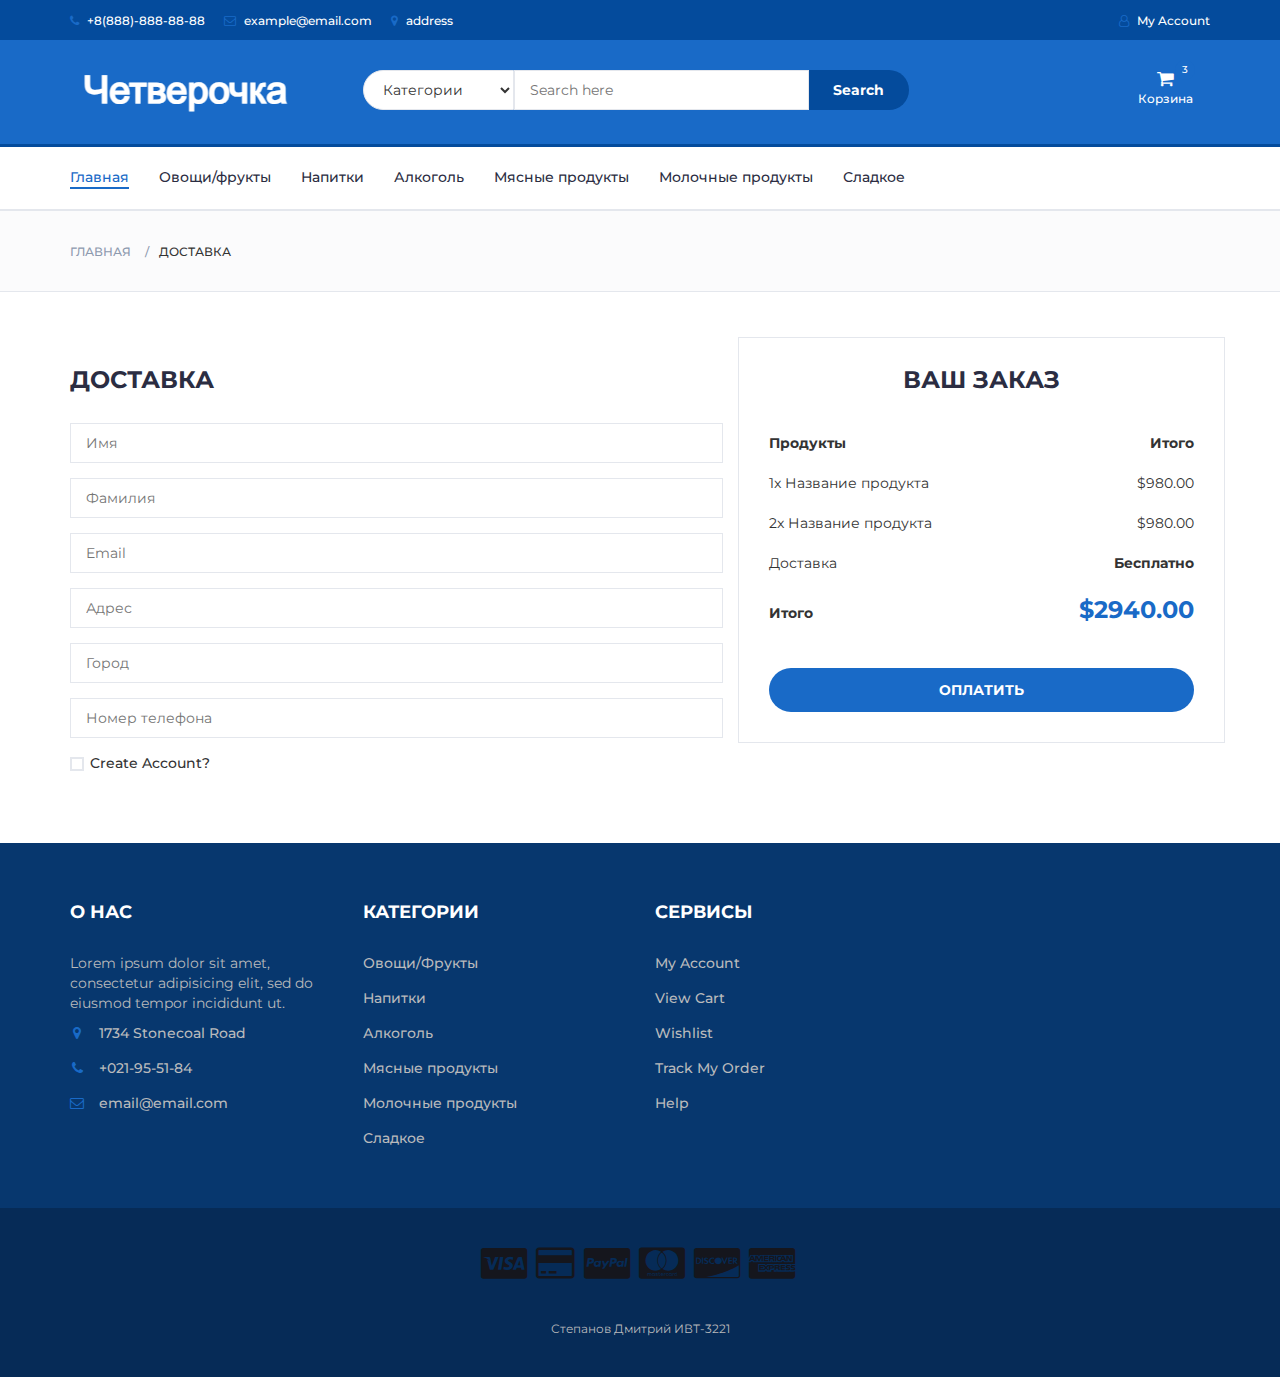
<file: checkout.html>
<!DOCTYPE html>
<html lang="en">
	<head>
		<meta charset="utf-8">
		<meta http-equiv="X-UA-Compatible" content="IE=edge">
		<meta name="viewport" content="width=device-width, initial-scale=1">
		 <!-- The above 3 meta tags *must* come first in the head; any other head content must come *after* these tags -->

		<title>Четверочка</title>

 		<!-- Google font -->
 		<link href="https://fonts.googleapis.com/css?family=Montserrat:400,500,700" rel="stylesheet">

 		<!-- Bootstrap -->
 		<link type="text/css" rel="stylesheet" href="css/bootstrap.min.css"/>

 		<!-- Slick -->
 		<link type="text/css" rel="stylesheet" href="css/slick.css"/>
 		<link type="text/css" rel="stylesheet" href="css/slick-theme.css"/>

 		<!-- nouislider -->
 		<link type="text/css" rel="stylesheet" href="css/nouislider.min.css"/>

 		<!-- Font Awesome Icon -->
 		<link rel="stylesheet" href="css/font-awesome.min.css">

 		<!-- Custom stlylesheet -->
 		<link type="text/css" rel="stylesheet" href="css/style.css"/>

		<!-- HTML5 shim and Respond.js for IE8 support of HTML5 elements and media queries -->
		<!-- WARNING: Respond.js doesn't work if you view the page via file:// -->
		<!--[if lt IE 9]>
		  <script src="https://oss.maxcdn.com/html5shiv/3.7.3/html5shiv.min.js"></script>
		  <script src="https://oss.maxcdn.com/respond/1.4.2/respond.min.js"></script>
		<![endif]-->

    </head>
	<body>
		<!-- HEADER -->
		<header>
			<!-- TOP HEADER -->
			<div id="top-header">
				<div class="container">
					<ul class="header-links pull-left">
						<li><a href="#"><i class="fa fa-phone"></i> +8(888)-888-88-88</a></li>
						<li><a href="#"><i class="fa fa-envelope-o"></i> example@email.com</a></li>
						<li><a href="#"><i class="fa fa-map-marker"></i> address</a></li>
					</ul>
					<ul class="header-links pull-right">
						<li><a href="#"><i class="fa fa-user-o"></i> My Account</a></li>
					</ul>
				</div>
			</div>
			<!-- /TOP HEADER -->

			<!-- MAIN HEADER -->
			<div id="header">
				<!-- container -->
				<div class="container">
					<!-- row -->
					<div class="row">
						<!-- LOGO -->
						<div class="col-md-3">
							<div class="header-logo">
								<a href="#" class="logo">
									<img src="./img/logo.png" alt="">
								</a>
							</div>
						</div>
						<!-- /LOGO -->

						<!-- SEARCH BAR -->
						<div class="col-md-6">
							<div class="header-search">
								<form>
									<select class="input-select">
										<option value="0">Категории</option>
										<option value="1">Категория 01</option>
										<option value="1">Категория 02</option>
									</select>
									<input class="input" placeholder="Search here">
									<button class="search-btn">Search</button>
								</form>
							</div>
						</div>
						<!-- /SEARCH BAR -->

						<!-- ACCOUNT -->
						<div class="col-md-3 clearfix">
							<div class="header-ctn">

								<!-- Cart -->
								<div class="dropdown">
									<a class="dropdown-toggle" data-toggle="dropdown" aria-expanded="true">
										<i class="fa fa-shopping-cart"></i>
										<span>Корзина</span>
										<div class="qty">3</div>
									</a>
									<div class="cart-dropdown">
										<div class="cart-list">
											<div class="product-widget">
												<div class="product-img">
													<img src="./img/product01.png" alt="">
												</div>
												<div class="product-body">
													<h3 class="product-name"><a href="#">название товара</a></h3>
													<h4 class="product-price"><span class="qty">1x</span>$980.00</h4>
												</div>
												<button class="delete"><i class="fa fa-close"></i></button>
											</div>

											<div class="product-widget">
												<div class="product-img">
													<img src="./img/product02.png" alt="">
												</div>
												<div class="product-body">
													<h3 class="product-name"><a href="#">название товара</a></h3>
													<h4 class="product-price"><span class="qty">3x</span>$980.00</h4>
												</div>
												<button class="delete"><i class="fa fa-close"></i></button>
											</div>
										</div>
										<div class="cart-summary">
											<small>Товары в корзине</small>
											<h5>Итого: $2940.00</h5>
										</div>
										<div class="cart-btns">
											<a href="#">Доставка <i class="fa fa-arrow-circle-right"></i></a>
										</div>
									</div>
								</div>
								<!-- /Cart -->

								<!-- Menu Toogle -->
								<div class="menu-toggle">
									<a href="#">
										<i class="fa fa-bars"></i>
										<span>Меню</span>
									</a>
								</div>
								<!-- /Menu Toogle -->
							</div>
						</div>
						<!-- /ACCOUNT -->
					</div>
					<!-- row -->
				</div>
				<!-- container -->
			</div>
			<!-- /MAIN HEADER -->
		</header>
		<!-- /HEADER -->

		<!-- NAVIGATION -->
		<nav id="navigation">
			<!-- container -->
			<div class="container">
				<!-- responsive-nav -->
				<div id="responsive-nav">
						<!-- NAV -->
						<ul class="main-nav nav navbar-nav">
							<li class="active"><a href="index.html">Главная</a></li>
							<li><a href="store.html">Овощи/фрукты</a></li>
							<li><a href="store.html">Напитки</a></li>
							<li><a href="store.html">Алкоголь</a></li>
							<li><a href="store.html">Мясные продукты</a></li>
							<li><a href="store.html">Молочные продукты</a></li>
							<li><a href="store.html">Сладкое</a></li>
						</ul>
						<!-- /NAV -->
				</div>
				<!-- /responsive-nav -->
			</div>
			<!-- /container -->
		</nav>
		<!-- /NAVIGATION -->

		<!-- BREADCRUMB -->
		<div id="breadcrumb" class="section">
			<!-- container -->
			<div class="container">
				<!-- row -->
				<div class="row">
					<div class="col-md-12">
						<ul class="breadcrumb-tree">
							<li><a href="#">Главная</a></li>
							<li class="active">Доставка</li>
						</ul>
					</div>
				</div>
				<!-- /row -->
			</div>
			<!-- /container -->
		</div>
		<!-- /BREADCRUMB -->

		<!-- SECTION -->
		<div class="section">
			<!-- container -->
			<div class="container">
				<!-- row -->
				<div class="row">

					<div class="col-md-7">
						<!-- Billing Details -->
						<div class="billing-details">
							<div class="section-title">
								<h3 class="title">Доставка</h3>
							</div>
							<div class="form-group">
								<input class="input" type="text" name="first-name" placeholder="Имя">
							</div>
							<div class="form-group">
								<input class="input" type="text" name="last-name" placeholder="Фамилия">
							</div>
							<div class="form-group">
								<input class="input" type="email" name="email" placeholder="Email">
							</div>
							<div class="form-group">
								<input class="input" type="text" name="address" placeholder="Адрес">
							</div>
							<div class="form-group">
								<input class="input" type="text" name="city" placeholder="Город">
							</div>
							<div class="form-group">
								<input class="input" type="tel" name="tel" placeholder="Номер телефона">
							</div>
							<div class="form-group">
								<div class="input-checkbox">
									<input type="checkbox" id="create-account">
									<label for="create-account">
										<span></span>
										Create Account?
									</label>
									<div class="caption">
										<p>Lorem ipsum dolor sit amet, consectetur adipisicing elit, sed do eiusmod tempor incididunt.</p>
										<input class="input" type="password" name="password" placeholder="Enter Your Password">
									</div>
								</div>
							</div>
						</div>
						<!-- /Billing Details -->

					
					</div>

					<!-- Order Details -->
					<div class="col-md-5 order-details">
						<div class="section-title text-center">
							<h3 class="title">Ваш заказ</h3>
						</div>
						<div class="order-summary">
							<div class="order-col">
								<div><strong>Продукты</strong></div>
								<div><strong>Итого</strong></div>
							</div>
							<div class="order-products">
								<div class="order-col">
									<div>1x Название продукта</div>
									<div>$980.00</div>
								</div>
								<div class="order-col">
									<div>2x Название продукта</div>
									<div>$980.00</div>
								</div>
							</div>
							<div class="order-col">
								<div>Доставка</div>
								<div><strong>Бесплатно</strong></div>
							</div>
							<div class="order-col">
								<div><strong>Итого</strong></div>
								<div><strong class="order-total">$2940.00</strong></div>
							</div>
						</div>
						
						<a href="#" class="primary-btn order-submit">оплатить</a>
					</div>
					<!-- /Order Details -->
				</div>
				<!-- /row -->
			</div>
			<!-- /container -->
		</div>
		<!-- /SECTION -->

		<!-- FOOTER -->
		<footer id="footer">
			<!-- top footer -->
			<div class="section">
				<!-- container -->
				<div class="container">
					<!-- row -->
					<div class="row">
						<div class="col-md-3 col-xs-6">
							<div class="footer">
								<h3 class="footer-title">О нас</h3>
								<p>Lorem ipsum dolor sit amet, consectetur adipisicing elit, sed do eiusmod tempor incididunt ut.</p>
								<ul class="footer-links">
									<li><a href="#"><i class="fa fa-map-marker"></i>1734 Stonecoal Road</a></li>
									<li><a href="#"><i class="fa fa-phone"></i>+021-95-51-84</a></li>
									<li><a href="#"><i class="fa fa-envelope-o"></i>email@email.com</a></li>
								</ul>
							</div>
						</div>

						<div class="col-md-3 col-xs-6">
							<div class="footer">
								<h3 class="footer-title">Категории</h3>
								<ul class="footer-links">
									<li><a href="#">Овощи/Фрукты</a></li>
									<li><a href="#">Напитки</a></li>
									<li><a href="#">Алкоголь</a></li>
									<li><a href="#">Мясные продукты</a></li>
									<li><a href="#">Молочные продукты</a></li>
									<li><a href="#">Сладкое</a></li>
								</ul>
							</div>
						</div>

						<div class="clearfix visible-xs"></div>

					

						<div class="col-md-3 col-xs-6">
							<div class="footer">
								<h3 class="footer-title">Сервисы</h3>
								<ul class="footer-links">
									<li><a href="#">My Account</a></li>
									<li><a href="#">View Cart</a></li>
									<li><a href="#">Wishlist</a></li>
									<li><a href="#">Track My Order</a></li>
									<li><a href="#">Help</a></li>
								</ul>
							</div>
						</div>
					</div>
					<!-- /row -->
				</div>
				<!-- /container -->
			</div>
			<!-- /top footer -->

			<!-- bottom footer -->
			<div id="bottom-footer" class="section">
				<div class="container">
					<!-- row -->
					<div class="row">
						<div class="col-md-12 text-center">
							<ul class="footer-payments">
								<li><a href="#"><i class="fa fa-cc-visa"></i></a></li>
								<li><a href="#"><i class="fa fa-credit-card"></i></a></li>
								<li><a href="#"><i class="fa fa-cc-paypal"></i></a></li>
								<li><a href="#"><i class="fa fa-cc-mastercard"></i></a></li>
								<li><a href="#"><i class="fa fa-cc-discover"></i></a></li>
								<li><a href="#"><i class="fa fa-cc-amex"></i></a></li>
							</ul>
							<span class="copyright">
								<!-- Link back to Colorlib can't be removed. Template is licensed under CC BY 3.0. -->
								<p>Степанов Дмитрий ИВТ-3221</p>
							<!-- Link back to Colorlib can't be removed. Template is licensed under CC BY 3.0. -->
							</span>
						</div>
					</div>
						<!-- /row -->
				</div>
				<!-- /container -->
			</div>
			<!-- /bottom footer -->
		</footer>
		<!-- /FOOTER -->

		<!-- jQuery Plugins -->
		<script src="js/jquery.min.js"></script>
		<script src="js/bootstrap.min.js"></script>
		<script src="js/slick.min.js"></script>
		<script src="js/nouislider.min.js"></script>
		<script src="js/jquery.zoom.min.js"></script>
		<script src="js/main.js"></script>

	</body>
</html>
</file>
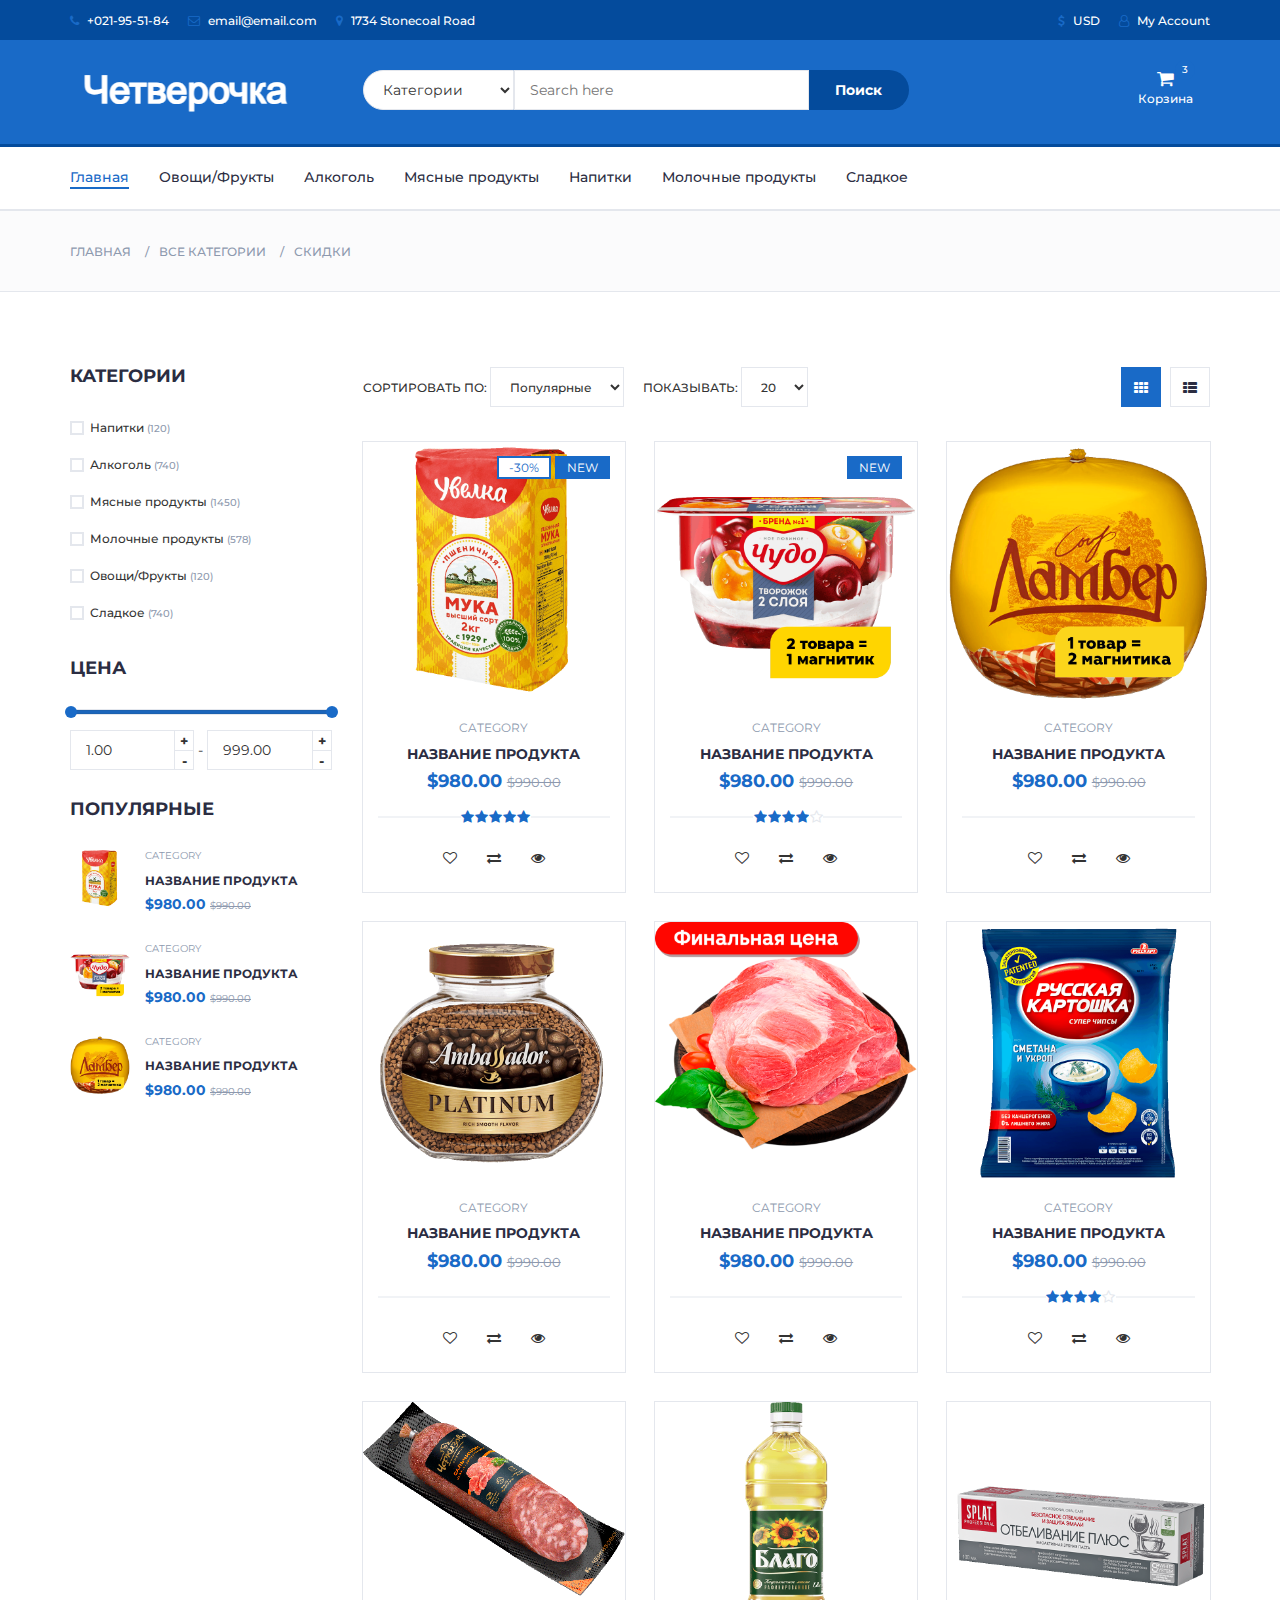
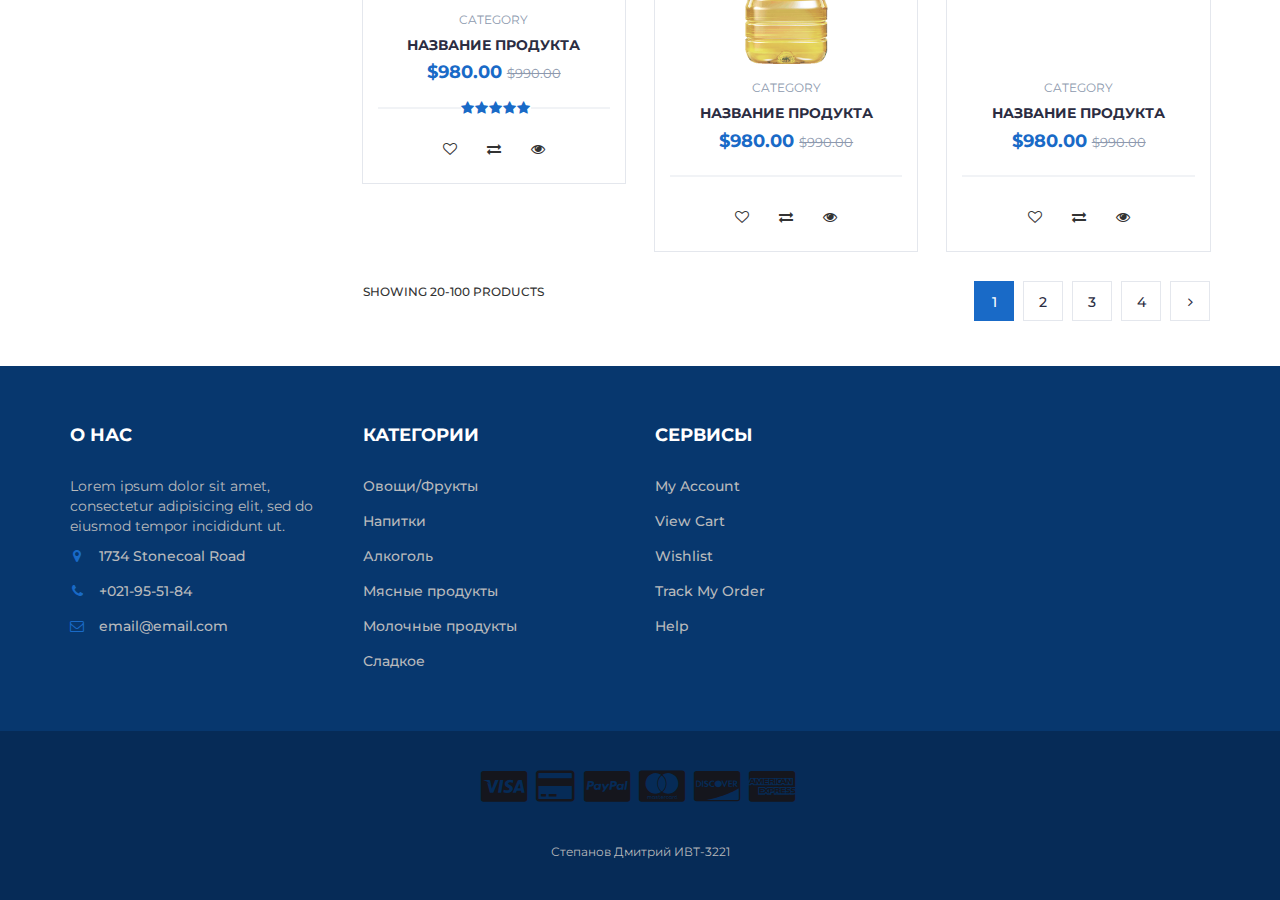
<file: store.html>
<!DOCTYPE html>
<html lang="en">
	<head>
		<meta charset="utf-8">
		<meta http-equiv="X-UA-Compatible" content="IE=edge">
		<meta name="viewport" content="width=device-width, initial-scale=1">
		 <!-- The above 3 meta tags *must* come first in the head; any other head content must come *after* these tags -->

		<title>Четверочка</title>

 		<!-- Google font -->
 		<link href="https://fonts.googleapis.com/css?family=Montserrat:400,500,700" rel="stylesheet">

 		<!-- Bootstrap -->
 		<link type="text/css" rel="stylesheet" href="css/bootstrap.min.css"/>

 		<!-- Slick -->
 		<link type="text/css" rel="stylesheet" href="css/slick.css"/>
 		<link type="text/css" rel="stylesheet" href="css/slick-theme.css"/>

 		<!-- nouislider -->
 		<link type="text/css" rel="stylesheet" href="css/nouislider.min.css"/>

 		<!-- Font Awesome Icon -->
 		<link rel="stylesheet" href="css/font-awesome.min.css">

 		<!-- Custom stlylesheet -->
 		<link type="text/css" rel="stylesheet" href="css/style.css"/>

		<!-- HTML5 shim and Respond.js for IE8 support of HTML5 elements and media queries -->
		<!-- WARNING: Respond.js doesn't work if you view the page via file:// -->
		<!--[if lt IE 9]>
		  <script src="https://oss.maxcdn.com/html5shiv/3.7.3/html5shiv.min.js"></script>
		  <script src="https://oss.maxcdn.com/respond/1.4.2/respond.min.js"></script>
		<![endif]-->

    </head>
	<body>
		<!-- HEADER -->
		<header>
			<!-- TOP HEADER -->
			<div id="top-header">
				<div class="container">
					<ul class="header-links pull-left">
						<li><a href="#"><i class="fa fa-phone"></i> +021-95-51-84</a></li>
						<li><a href="#"><i class="fa fa-envelope-o"></i> email@email.com</a></li>
						<li><a href="#"><i class="fa fa-map-marker"></i> 1734 Stonecoal Road</a></li>
					</ul>
					<ul class="header-links pull-right">
						<li><a href="#"><i class="fa fa-dollar"></i> USD</a></li>
						<li><a href="#"><i class="fa fa-user-o"></i> My Account</a></li>
					</ul>
				</div>
			</div>
			<!-- /TOP HEADER -->

			<!-- MAIN HEADER -->
			<div id="header">
				<!-- container -->
				<div class="container">
					<!-- row -->
					<div class="row">
						<!-- LOGO -->
						<div class="col-md-3">
							<div class="header-logo">
								<a href="#" class="logo">
									<img src="./img/logo.png" alt="">
								</a>
							</div>
						</div>
						<!-- /LOGO -->

						<!-- SEARCH BAR -->
						<div class="col-md-6">
							<div class="header-search">
								<form>
									<select class="input-select">
										<option value="0">Категории</option>
										<option value="1">Категория 01</option>
										<option value="1">Категория 02</option>
									</select>
									<input class="input" placeholder="Search here">
									<button class="search-btn">Поиск</button>
								</form>
							</div>
						</div>
						<!-- /SEARCH BAR -->

						<!-- ACCOUNT -->
						<div class="col-md-3 clearfix">
							<div class="header-ctn">

								<!-- Cart -->
								<div class="dropdown">
									<a class="dropdown-toggle" data-toggle="dropdown" aria-expanded="true">
										<i class="fa fa-shopping-cart"></i>
										<span>Корзина</span>
										<div class="qty">3</div>
									</a>
									<div class="cart-dropdown">
										<div class="cart-list">
											<div class="product-widget">
												<div class="product-img">
													<img src="./img/product01.png" alt="">
												</div>
												<div class="product-body">
													<h3 class="product-name"><a href="#">название товара</a></h3>
													<h4 class="product-price"><span class="qty">1x</span>$980.00</h4>
												</div>
												<button class="delete"><i class="fa fa-close"></i></button>
											</div>

											<div class="product-widget">
												<div class="product-img">
													<img src="./img/product02.png" alt="">
												</div>
												<div class="product-body">
													<h3 class="product-name"><a href="#">название товара</a></h3>
													<h4 class="product-price"><span class="qty">3x</span>$980.00</h4>
												</div>
												<button class="delete"><i class="fa fa-close"></i></button>
											</div>
										</div>
										<div class="cart-summary">
											<small>Товары в корзине</small>
											<h5>Итого: $2940.00</h5>
										</div>
										<div class="cart-btns">
											<a href="checkout.html">Доставка <i class="fa fa-arrow-circle-right"></i></a>
										</div>
									</div>
								</div>
								<!-- /Cart -->

								<!-- Menu Toogle -->
								<div class="menu-toggle">
									<a href="#">
										<i class="fa fa-bars"></i>
										<span>Меню</span>
									</a>
								</div>
								<!-- /Menu Toogle -->
							</div>
						</div>
						<!-- /ACCOUNT -->
					</div>
					<!-- row -->
				</div>
				<!-- container -->
			</div>
			<!-- /MAIN HEADER -->
		</header>
		<!-- /HEADER -->

		<!-- NAVIGATION -->
		<nav id="navigation">
			<!-- container -->
			<div class="container">
				<!-- responsive-nav -->
				<div id="responsive-nav">
					<!-- NAV -->
					<ul class="main-nav nav navbar-nav">
						<li class="active"><a href="index.html">Главная</a></li>
						<li><a href="store.html">Овощи/Фрукты</a></li>
						<li><a href="store.html">Алкоголь</a></li>
						<li><a href="store.html">Мясные продукты</a></li>
						<li><a href="store.html">Напитки</a></li>
						<li><a href="store.html">Молочные продукты</a></li>
						<li><a href="store.html">Сладкое</a></li>
					</ul>
					<!-- /NAV -->
				</div>
				<!-- /responsive-nav -->
			</div>
			<!-- /container -->
		</nav>
		<!-- /NAVIGATION -->

		<!-- BREADCRUMB -->
		<div id="breadcrumb" class="section">
			<!-- container -->
			<div class="container">
				<!-- row -->
				<div class="row">
					<div class="col-md-12">
						<ul class="breadcrumb-tree">
							<li><a href="#">Главная</a></li>
							<li><a href="#">Все категории</a></li>
							<li><a href="#">Скидки</a></li>

						</ul>
					</div>
				</div>
				<!-- /row -->
			</div>
			<!-- /container -->
		</div>
		<!-- /BREADCRUMB -->

		<!-- SECTION -->
		<div class="section">
			<!-- container -->
			<div class="container">
				<!-- row -->
				<div class="row">
					<!-- ASIDE -->
					<div id="aside" class="col-md-3">
						<!-- aside Widget -->
						<div class="aside">
							<h3 class="aside-title">Категории</h3>
							<div class="checkbox-filter">

								<div class="input-checkbox">
									<input type="checkbox" id="category-1">
									<label for="category-1">
										<span></span>
										Напитки
										<small>(120)</small>
									</label>
								</div>

								<div class="input-checkbox">
									<input type="checkbox" id="category-2">
									<label for="category-2">
										<span></span>
										Алкоголь
										<small>(740)</small>
									</label>
								</div>

								<div class="input-checkbox">
									<input type="checkbox" id="category-3">
									<label for="category-3">
										<span></span>
										Мясные продукты
										<small>(1450)</small>
									</label>
								</div>

								<div class="input-checkbox">
									<input type="checkbox" id="category-4">
									<label for="category-4">
										<span></span>
										Молочные продукты
										<small>(578)</small>
									</label>
								</div>

								<div class="input-checkbox">
									<input type="checkbox" id="category-5">
									<label for="category-5">
										<span></span>
										Овощи/Фрукты
										<small>(120)</small>
									</label>
								</div>

								<div class="input-checkbox">
									<input type="checkbox" id="category-6">
									<label for="category-6">
										<span></span>
										Сладкое
										<small>(740)</small>
									</label>
								</div>
							</div>
						</div>
						<!-- /aside Widget -->

						<!-- aside Widget -->
						<div class="aside">
							<h3 class="aside-title">Цена</h3>
							<div class="price-filter">
								<div id="price-slider"></div>
								<div class="input-number price-min">
									<input id="price-min" type="number">
									<span class="qty-up">+</span>
									<span class="qty-down">-</span>
								</div>
								<span>-</span>
								<div class="input-number price-max">
									<input id="price-max" type="number">
									<span class="qty-up">+</span>
									<span class="qty-down">-</span>
								</div>
							</div>
						</div>
						<!-- /aside Widget -->

						<!-- aside Widget -->
						<div class="aside">
							<h3 class="aside-title">Популярные</h3>
							<div class="product-widget">
								<div class="product-img">
									<img src="./img/product01.png" alt="">
								</div>
								<div class="product-body">
									<p class="product-category">Category</p>
									<h3 class="product-name"><a href="#">название продукта</a></h3>
									<h4 class="product-price">$980.00 <del class="product-old-price">$990.00</del></h4>
								</div>
							</div>

							<div class="product-widget">
								<div class="product-img">
									<img src="./img/product02.png" alt="">
								</div>
								<div class="product-body">
									<p class="product-category">Category</p>
									<h3 class="product-name"><a href="#">название продукта</a></h3>
									<h4 class="product-price">$980.00 <del class="product-old-price">$990.00</del></h4>
								</div>
							</div>

							<div class="product-widget">
								<div class="product-img">
									<img src="./img/product03.png" alt="">
								</div>
								<div class="product-body">
									<p class="product-category">Category</p>
									<h3 class="product-name"><a href="#">название продукта</a></h3>
									<h4 class="product-price">$980.00 <del class="product-old-price">$990.00</del></h4>
								</div>
							</div>
						</div>
						<!-- /aside Widget -->
					</div>
					<!-- /ASIDE -->

					<!-- STORE -->
					<div id="store" class="col-md-9">
						<!-- store top filter -->
						<div class="store-filter clearfix">
							<div class="store-sort">
								<label>
									Сортировать по:
									<select class="input-select">
										<option value="0">Популярные</option>
										<option value="1">По цене</option>
									</select>
								</label>

								<label>
									Показывать:
									<select class="input-select">
										<option value="0">20</option>
										<option value="1">50</option>
									</select>
								</label>
							</div>
							<ul class="store-grid">
								<li class="active"><i class="fa fa-th"></i></li>
								<li><a href="#"><i class="fa fa-th-list"></i></a></li>
							</ul>
						</div>
						<!-- /store top filter -->

						<!-- store products -->
						<div class="row">
							<!-- product -->
							<div class="col-md-4 col-xs-6">
								<div class="product">
									<div class="product-img">
										<img src="./img/product01.png" alt="">
										<div class="product-label">
											<span class="sale">-30%</span>
											<span class="new">NEW</span>
										</div>
									</div>
									<div class="product-body">
										<p class="product-category">Category</p>
										<h3 class="product-name"><a href="#">название продукта</a></h3>
										<h4 class="product-price">$980.00 <del class="product-old-price">$990.00</del></h4>
										<div class="product-rating">
											<i class="fa fa-star"></i>
											<i class="fa fa-star"></i>
											<i class="fa fa-star"></i>
											<i class="fa fa-star"></i>
											<i class="fa fa-star"></i>
										</div>
										<div class="product-btns">
											<button class="add-to-wishlist"><i class="fa fa-heart-o"></i><span class="tooltipp">add to wishlist</span></button>
											<button class="add-to-compare"><i class="fa fa-exchange"></i><span class="tooltipp">add to compare</span></button>
											<button class="quick-view"><i class="fa fa-eye"></i><span class="tooltipp">quick view</span></button>
										</div>
									</div>
									<div class="add-to-cart">
										<button class="add-to-cart-btn"><i class="fa fa-shopping-cart"></i> add to cart</button>
									</div>
								</div>
							</div>
							<!-- /product -->

							<!-- product -->
							<div class="col-md-4 col-xs-6">
								<div class="product">
									<div class="product-img">
										<img src="./img/product02.png" alt="">
										<div class="product-label">
											<span class="new">NEW</span>
										</div>
									</div>
									<div class="product-body">
										<p class="product-category">Category</p>
										<h3 class="product-name"><a href="#">название продукта</a></h3>
										<h4 class="product-price">$980.00 <del class="product-old-price">$990.00</del></h4>
										<div class="product-rating">
											<i class="fa fa-star"></i>
											<i class="fa fa-star"></i>
											<i class="fa fa-star"></i>
											<i class="fa fa-star"></i>
											<i class="fa fa-star-o"></i>
										</div>
										<div class="product-btns">
											<button class="add-to-wishlist"><i class="fa fa-heart-o"></i><span class="tooltipp">add to wishlist</span></button>
											<button class="add-to-compare"><i class="fa fa-exchange"></i><span class="tooltipp">add to compare</span></button>
											<button class="quick-view"><i class="fa fa-eye"></i><span class="tooltipp">quick view</span></button>
										</div>
									</div>
									<div class="add-to-cart">
										<button class="add-to-cart-btn"><i class="fa fa-shopping-cart"></i> add to cart</button>
									</div>
								</div>
							</div>
							<!-- /product -->

							<div class="clearfix visible-sm visible-xs"></div>

							<!-- product -->
							<div class="col-md-4 col-xs-6">
								<div class="product">
									<div class="product-img">
										<img src="./img/product03.png" alt="">
									</div>
									<div class="product-body">
										<p class="product-category">Category</p>
										<h3 class="product-name"><a href="#">название продукта</a></h3>
										<h4 class="product-price">$980.00 <del class="product-old-price">$990.00</del></h4>
										<div class="product-rating">
										</div>
										<div class="product-btns">
											<button class="add-to-wishlist"><i class="fa fa-heart-o"></i><span class="tooltipp">add to wishlist</span></button>
											<button class="add-to-compare"><i class="fa fa-exchange"></i><span class="tooltipp">add to compare</span></button>
											<button class="quick-view"><i class="fa fa-eye"></i><span class="tooltipp">quick view</span></button>
										</div>
									</div>
									<div class="add-to-cart">
										<button class="add-to-cart-btn"><i class="fa fa-shopping-cart"></i> add to cart</button>
									</div>
								</div>
							</div>
							<!-- /product -->

							<div class="clearfix visible-lg visible-md"></div>

							<!-- product -->
							<div class="col-md-4 col-xs-6">
								<div class="product">
									<div class="product-img">
										<img src="./img/product04.png" alt="">
									</div>
									<div class="product-body">
										<p class="product-category">Category</p>
										<h3 class="product-name"><a href="#">название продукта</a></h3>
										<h4 class="product-price">$980.00 <del class="product-old-price">$990.00</del></h4>
										<div class="product-rating">
										</div>
										<div class="product-btns">
											<button class="add-to-wishlist"><i class="fa fa-heart-o"></i><span class="tooltipp">add to wishlist</span></button>
											<button class="add-to-compare"><i class="fa fa-exchange"></i><span class="tooltipp">add to compare</span></button>
											<button class="quick-view"><i class="fa fa-eye"></i><span class="tooltipp">quick view</span></button>
										</div>
									</div>
									<div class="add-to-cart">
										<button class="add-to-cart-btn"><i class="fa fa-shopping-cart"></i> add to cart</button>
									</div>
								</div>
							</div>
							<!-- /product -->

							<div class="clearfix visible-sm visible-xs"></div>

							<!-- product -->
							<div class="col-md-4 col-xs-6">
								<div class="product">
									<div class="product-img">
										<img src="./img/product05.png" alt="">
									</div>
									<div class="product-body">
										<p class="product-category">Category</p>
										<h3 class="product-name"><a href="#">название продукта</a></h3>
										<h4 class="product-price">$980.00 <del class="product-old-price">$990.00</del></h4>
										<div class="product-rating">
										</div>
										<div class="product-btns">
											<button class="add-to-wishlist"><i class="fa fa-heart-o"></i><span class="tooltipp">add to wishlist</span></button>
											<button class="add-to-compare"><i class="fa fa-exchange"></i><span class="tooltipp">add to compare</span></button>
											<button class="quick-view"><i class="fa fa-eye"></i><span class="tooltipp">quick view</span></button>
										</div>
									</div>
									<div class="add-to-cart">
										<button class="add-to-cart-btn"><i class="fa fa-shopping-cart"></i> add to cart</button>
									</div>
								</div>
							</div>
							<!-- /product -->

							<!-- product -->
							<div class="col-md-4 col-xs-6">
								<div class="product">
									<div class="product-img">
										<img src="./img/product06.png" alt="">
									</div>
									<div class="product-body">
										<p class="product-category">Category</p>
										<h3 class="product-name"><a href="#">название продукта</a></h3>
										<h4 class="product-price">$980.00 <del class="product-old-price">$990.00</del></h4>
										<div class="product-rating">
											<i class="fa fa-star"></i>
											<i class="fa fa-star"></i>
											<i class="fa fa-star"></i>
											<i class="fa fa-star"></i>
											<i class="fa fa-star-o"></i>
										</div>
										<div class="product-btns">
											<button class="add-to-wishlist"><i class="fa fa-heart-o"></i><span class="tooltipp">add to wishlist</span></button>
											<button class="add-to-compare"><i class="fa fa-exchange"></i><span class="tooltipp">add to compare</span></button>
											<button class="quick-view"><i class="fa fa-eye"></i><span class="tooltipp">quick view</span></button>
										</div>
									</div>
									<div class="add-to-cart">
										<button class="add-to-cart-btn"><i class="fa fa-shopping-cart"></i> add to cart</button>
									</div>
								</div>
							</div>
							<!-- /product -->

							<div class="clearfix visible-lg visible-md visible-sm visible-xs"></div>

							<!-- product -->
							<div class="col-md-4 col-xs-6">
								<div class="product">
									<div class="product-img">
										<img src="./img/product07.png" alt="">
									</div>
									<div class="product-body">
										<p class="product-category">Category</p>
										<h3 class="product-name"><a href="#">название продукта</a></h3>
										<h4 class="product-price">$980.00 <del class="product-old-price">$990.00</del></h4>
										<div class="product-rating">
											<i class="fa fa-star"></i>
											<i class="fa fa-star"></i>
											<i class="fa fa-star"></i>
											<i class="fa fa-star"></i>
											<i class="fa fa-star"></i>
										</div>
										<div class="product-btns">
											<button class="add-to-wishlist"><i class="fa fa-heart-o"></i><span class="tooltipp">add to wishlist</span></button>
											<button class="add-to-compare"><i class="fa fa-exchange"></i><span class="tooltipp">add to compare</span></button>
											<button class="quick-view"><i class="fa fa-eye"></i><span class="tooltipp">quick view</span></button>
										</div>
									</div>
									<div class="add-to-cart">
										<button class="add-to-cart-btn"><i class="fa fa-shopping-cart"></i> add to cart</button>
									</div>
								</div>
							</div>
							<!-- /product -->

							<!-- product -->
							<div class="col-md-4 col-xs-6">
								<div class="product">
									<div class="product-img">
										<img src="./img/product08.png" alt="">
									</div>
									<div class="product-body">
										<p class="product-category">Category</p>
										<h3 class="product-name"><a href="#">название продукта</a></h3>
										<h4 class="product-price">$980.00 <del class="product-old-price">$990.00</del></h4>
										<div class="product-rating">
										</div>
										<div class="product-btns">
											<button class="add-to-wishlist"><i class="fa fa-heart-o"></i><span class="tooltipp">add to wishlist</span></button>
											<button class="add-to-compare"><i class="fa fa-exchange"></i><span class="tooltipp">add to compare</span></button>
											<button class="quick-view"><i class="fa fa-eye"></i><span class="tooltipp">quick view</span></button>
										</div>
									</div>
									<div class="add-to-cart">
										<button class="add-to-cart-btn"><i class="fa fa-shopping-cart"></i> add to cart</button>
									</div>
								</div>
							</div>
							<!-- /product -->

							<div class="clearfix visible-sm visible-xs"></div>

							<!-- product -->
							<div class="col-md-4 col-xs-6">
								<div class="product">
									<div class="product-img">
										<img src="./img/product09.png" alt="">
									</div>
									<div class="product-body">
										<p class="product-category">Category</p>
										<h3 class="product-name"><a href="#">название продукта</a></h3>
										<h4 class="product-price">$980.00 <del class="product-old-price">$990.00</del></h4>
										<div class="product-rating">
										</div>
										<div class="product-btns">
											<button class="add-to-wishlist"><i class="fa fa-heart-o"></i><span class="tooltipp">add to wishlist</span></button>
											<button class="add-to-compare"><i class="fa fa-exchange"></i><span class="tooltipp">add to compare</span></button>
											<button class="quick-view"><i class="fa fa-eye"></i><span class="tooltipp">quick view</span></button>
										</div>
									</div>
									<div class="add-to-cart">
										<button class="add-to-cart-btn"><i class="fa fa-shopping-cart"></i> add to cart</button>
									</div>
								</div>
							</div>
							<!-- /product -->
						</div>
						<!-- /store products -->

						<!-- store bottom filter -->
						<div class="store-filter clearfix">
							<span class="store-qty">Showing 20-100 products</span>
							<ul class="store-pagination">
								<li class="active">1</li>
								<li><a href="#">2</a></li>
								<li><a href="#">3</a></li>
								<li><a href="#">4</a></li>
								<li><a href="#"><i class="fa fa-angle-right"></i></a></li>
							</ul>
						</div>
						<!-- /store bottom filter -->
					</div>
					<!-- /STORE -->
				</div>
				<!-- /row -->
			</div>
			<!-- /container -->
		</div>
		<!-- /SECTION -->



		<!-- FOOTER -->
		<footer id="footer">
			<!-- top footer -->
			<div class="section">
				<!-- container -->
				<div class="container">
					<!-- row -->
					<div class="row">
						<div class="col-md-3 col-xs-6">
							<div class="footer">
								<h3 class="footer-title">О нас</h3>
								<p>Lorem ipsum dolor sit amet, consectetur adipisicing elit, sed do eiusmod tempor incididunt ut.</p>
								<ul class="footer-links">
									<li><a href="#"><i class="fa fa-map-marker"></i>1734 Stonecoal Road</a></li>
									<li><a href="#"><i class="fa fa-phone"></i>+021-95-51-84</a></li>
									<li><a href="#"><i class="fa fa-envelope-o"></i>email@email.com</a></li>
								</ul>
							</div>
						</div>

						<div class="col-md-3 col-xs-6">
							<div class="footer">
								<h3 class="footer-title">Категории</h3>
								<ul class="footer-links">
									<li><a href="#">Овощи/Фрукты</a></li>
									<li><a href="#">Напитки</a></li>
									<li><a href="#">Алкоголь</a></li>
									<li><a href="#">Мясные продукты</a></li>
									<li><a href="#">Молочные продукты</a></li>
									<li><a href="#">Сладкое</a></li>
								</ul>
							</div>
						</div>

						<div class="clearfix visible-xs"></div>

					

						<div class="col-md-3 col-xs-6">
							<div class="footer">
								<h3 class="footer-title">Сервисы</h3>
								<ul class="footer-links">
									<li><a href="#">My Account</a></li>
									<li><a href="#">View Cart</a></li>
									<li><a href="#">Wishlist</a></li>
									<li><a href="#">Track My Order</a></li>
									<li><a href="#">Help</a></li>
								</ul>
							</div>
						</div>
					</div>
					<!-- /row -->
				</div>
				<!-- /container -->
			</div>
			<!-- /top footer -->

			<!-- bottom footer -->
			<div id="bottom-footer" class="section">
				<div class="container">
					<!-- row -->
					<div class="row">
						<div class="col-md-12 text-center">
							<ul class="footer-payments">
								<li><a href="#"><i class="fa fa-cc-visa"></i></a></li>
								<li><a href="#"><i class="fa fa-credit-card"></i></a></li>
								<li><a href="#"><i class="fa fa-cc-paypal"></i></a></li>
								<li><a href="#"><i class="fa fa-cc-mastercard"></i></a></li>
								<li><a href="#"><i class="fa fa-cc-discover"></i></a></li>
								<li><a href="#"><i class="fa fa-cc-amex"></i></a></li>
							</ul>
							<span class="copyright">
								<!-- Link back to Colorlib can't be removed. Template is licensed under CC BY 3.0. -->
								<p>Степанов Дмитрий ИВТ-3221</p>
							<!-- Link back to Colorlib can't be removed. Template is licensed under CC BY 3.0. -->
							</span>
						</div>
					</div>
						<!-- /row -->
				</div>
				<!-- /container -->
			</div>
			<!-- /bottom footer -->
		</footer>
		<!-- /FOOTER -->

		<!-- jQuery Plugins -->
		<script src="js/jquery.min.js"></script>
		<script src="js/bootstrap.min.js"></script>
		<script src="js/slick.min.js"></script>
		<script src="js/nouislider.min.js"></script>
		<script src="js/jquery.zoom.min.js"></script>
		<script src="js/main.js"></script>

	</body>
</html>
</file>
<file: css/style.css>
/*
Template Name: Electro - HTML Ecommerce Template
Author: yaminncco

Colors:
	Body 		: #333
	Headers 	: #2B2D42
	Primary 	: #196ac7
	Dark 		: #15161D ##1E1F29
	Grey 		: #E4E7ED #FBFBFC #8D99AE #B9BABC

Fonts: Montserrat

Table OF Contents
------------------------------------
1 > GENERAL
------ Typography
------ Buttons
------ Inputs
------ Sections
------ Breadcrumb
2 > HEADER
------ Top header
------ Logo
------ Search
------ Cart
3 > NAVIGATION
------ Main nav
------ Responsive Nav
4 > CATEGORY SHOP
5 > HOT DEAL
6 > PRODUCT
------ Product
------ Widget product
------ Product slick
7 > STORE PAGE
------ Aside
------ Store
8 > PRODUCT DETAILS PAGE
------ Product view
------ Product details
------ Product tab
9 > CHECKOUT PAGE
10 > NEWSLETTER
11 > FOOTER
11 > SLICK STYLE
12 > RESPONSIVE
------------------------------------*/

/*=========================================================
	01 -> GENERAL
===========================================================*/

/*----------------------------*\
	Typography
\*----------------------------*/

body {
  font-family: 'Montserrat', sans-serif;
  font-weight: 400;
  color: #333;
}

h1, h2, h3, h4, h5, h6 {
  color: #2B2D42;
  font-weight: 700;
  margin: 0 0 10px;
}

a {
  color: #2B2D42;
  font-weight: 500;
  -webkit-transition: 0.2s color;
  transition: 0.2s color;
}

a:hover, a:focus {
  color: #196ac7;
  text-decoration: none;
  outline: none;
}

ul, ol {
  margin: 0;
  padding: 0;
  list-style: none
}

/*----------------------------*\
	Buttons
\*----------------------------*/

.primary-btn {
  display: inline-block;
  padding: 12px 30px;
  background-color: #196ac7;
  border: none;
  border-radius: 40px;
  color: #FFF;
  text-transform: uppercase;
  font-weight: 700;
  text-align: center;
  -webkit-transition: 0.2s all;
  transition: 0.2s all;
}

.primary-btn:hover, .primary-btn:focus {
  opacity: 0.9;
  color: #FFF;
}

/*----------------------------*\
	Inputs
\*----------------------------*/

/*-- Text input --*/

.input {
  height: 40px;
  padding: 0px 15px;
  border: 1px solid #E4E7ED;
  background-color: #FFF;
  width: 100%;
}

textarea.input {
  padding: 15px;
  min-height: 90px;
}

/*-- Number input --*/

.input-number {
  position: relative;
}

.input-number input[type="number"]::-webkit-inner-spin-button, .input-number input[type="number"]::-webkit-outer-spin-button {
  -webkit-appearance: none;
  margin: 0;
}

.input-number input[type="number"] {
  -moz-appearance: textfield;
  height: 40px;
  width: 100%;
  border: 1px solid #E4E7ED;
  background-color: #FFF;
  padding: 0px 35px 0px 15px;
}

.input-number .qty-up, .input-number .qty-down {
  position: absolute;
  display: block;
  width: 20px;
  height: 20px;
  border: 1px solid #E4E7ED;
  background-color: #FFF;
  text-align: center;
  font-weight: 700;
  cursor: pointer;
  -webkit-user-select: none;
  -moz-user-select: none;
  -ms-user-select: none;
  user-select: none;
}

.input-number .qty-up {
  right: 0;
  top: 0;
  border-bottom: 0px;
}

.input-number .qty-down {
  right: 0;
  bottom: 0;
}

.input-number .qty-up:hover, .input-number .qty-down:hover {
  background-color: #E4E7ED;
  color: #196ac7;
}

/*-- Select input --*/

.input-select {
  padding: 0px 15px;
  background: #FFF;
  border: 1px solid #E4E7ED;
  height: 40px;
}

/*-- checkbox & radio input --*/

.input-radio, .input-checkbox {
  position: relative;
  display: block;
}

.input-radio input[type="radio"]:not(:checked), .input-radio input[type="radio"]:checked, .input-checkbox input[type="checkbox"]:not(:checked), .input-checkbox input[type="checkbox"]:checked {
  position: absolute;
  margin-left: -9999px;
  visibility: hidden;
}

.input-radio label, .input-checkbox label {
  font-weight: 500;
  min-height: 20px;
  padding-left: 20px;
  margin-bottom: 5px;
  cursor: pointer;
}

.input-radio input[type="radio"]+label span, .input-checkbox input[type="checkbox"]+label span {
  position: absolute;
  left: 0px;
  top: 4px;
  width: 14px;
  height: 14px;
  border: 2px solid #E4E7ED;
  background: #FFF;
}

.input-radio input[type="radio"]+label span {
  border-radius: 50%;
}

.input-radio input[type="radio"]+label span:after {
  content: "";
  position: absolute;
  left: 50%;
  top: 50%;
  -webkit-transform: translate(-50%, -50%) scale(0);
  -ms-transform: translate(-50%, -50%) scale(0);
  transform: translate(-50%, -50%) scale(0);
  background-color: #FFF;
  width: 4px;
  height: 4px;
  border-radius: 50%;
  opacity: 0;
  -webkit-transition: all 0.2s;
  transition: all 0.2s;
}

.input-checkbox input[type="checkbox"]+label span:after {
  content: '✔';
  position: absolute;
  top: -2px;
  left: 1px;
  font-size: 10px;
  color: #FFF;
  opacity: 0;
  -webkit-transform: scale(0);
  -ms-transform: scale(0);
  transform: scale(0);
  -webkit-transition: all 0.2s;
  transition: all 0.2s;
}

.input-radio input[type="radio"]:checked+label span, .input-checkbox input[type="checkbox"]:checked+label span {
  background-color: #196ac7;
  border-color: #196ac7;
}

.input-radio input[type="radio"]:checked+label span:after {
  opacity: 1;
  -webkit-transform: translate(-50%, -50%) scale(1);
  -ms-transform: translate(-50%, -50%) scale(1);
  transform: translate(-50%, -50%) scale(1);
}

.input-checkbox input[type="checkbox"]:checked+label span:after {
  opacity: 1;
  -webkit-transform: scale(1);
  -ms-transform: scale(1);
  transform: scale(1);
}

.input-radio .caption, .input-checkbox .caption {
  margin-top: 5px;
  max-height: 0;
  overflow: hidden;
  -webkit-transition: 0.3s max-height;
  transition: 0.3s max-height;
}

.input-radio input[type="radio"]:checked~.caption, .input-checkbox input[type="checkbox"]:checked~.caption {
  max-height: 800px;
}

/*----------------------------*\
	Section
\*----------------------------*/

.section {
  padding-top: 30px;
  padding-bottom: 30px;
}

.section-title {
  position: relative;
  margin-bottom: 30px;
  margin-top: 15px;
}

.section-title .title {
  display: inline-block;
  text-transform: uppercase;
  margin: 0px;
}

.section-title .section-nav {
  float: right;
}

.section-title .section-nav .section-tab-nav {
  display: inline-block;
}

.section-tab-nav li {
  display: inline-block;
  margin-right: 15px;
}

.section-tab-nav li:last-child {
  margin-right: 0px;
}

.section-tab-nav li a {
  font-weight: 700;
  color: #8D99AE;
}

.section-tab-nav li a:after {
  content: "";
  display: block;
  width: 0%;
  height: 2px;
  background-color: #196ac7;
  -webkit-transition: 0.2s all;
  transition: 0.2s all;
}

.section-tab-nav li.active a {
  color: #196ac7;
}

.section-tab-nav li a:hover:after, .section-tab-nav li a:focus:after, .section-tab-nav li.active a:after {
  width: 100%;
}

.section-title .section-nav .products-slick-nav {
  top: 0px;
  right: 0px;
}

/*----------------------------*\
	Breadcrumb
\*----------------------------*/

#breadcrumb {
  padding: 30px 0px;
  background: #FBFBFC;
  border-bottom: 1px solid #E4E7ED;
  margin-bottom: 30px;
}

#breadcrumb .breadcrumb-header {
  display: inline-block;
  margin-top: 0px;
  margin-bottom: 0px;
  margin-right: 15px;
  text-transform: uppercase;
}

#breadcrumb .breadcrumb-tree {
  display: inline-block;
}

#breadcrumb .breadcrumb-tree li {
  display: inline-block;
  font-size: 12px;
  font-weight: 500;
  text-transform: uppercase;
}

#breadcrumb .breadcrumb-tree li+li {
  margin-left: 10px;
}

#breadcrumb .breadcrumb-tree li+li:before {
  content: '/';
  display: inline-block;
  color: #8D99AE;
  margin-right: 10px;
}

#breadcrumb .breadcrumb-tree li a {
  color: #8D99AE;
}

#breadcrumb .breadcrumb-tree li a:hover {
  color: #196ac7;
}

/*=========================================================
	02 -> HEADER
===========================================================*/

/*----------------------------*\
	Top header
\*----------------------------*/

#top-header {
  padding-top: 10px;
  padding-bottom: 10px;
  background-color: #044b9c;
}

.header-links li {
  display: inline-block;
  margin-right: 15px;
  font-size: 12px;
}

.header-links li:last-child {
  margin-right: 0px;
}

.header-links li a {
  color: #FFF;
}

.header-links li a:hover {
  color: #196ac7;
}

.header-links li i {
  color: #196ac7;
  margin-right: 5px;
}

/*----------------------------*\
	Logo
\*----------------------------*/

#header {
  padding-top: 15px;
  padding-bottom: 15px;
  background-color: #196ac7;
}

.header-logo {
  float: left;
}

.header-logo .logo img {
  display: block;
}

/*----------------------------*\
	Search
\*----------------------------*/

.header-search {
  padding: 15px 0px;
}

.header-search form {
  position: relative;
}

.header-search form .input-select {
  margin-right: -4px;
  border-radius: 40px 0px 0px 40px;
}

.header-search form .input {
  width: calc(100% - 260px);
  margin-right: -4px;
}

.header-search form .search-btn {
  height: 40px;
  width: 100px;
  background: #044b9c;
  color: #FFF;
  font-weight: 700;
  border: none;
  border-radius: 0px 40px 40px 0px;
}

/*----------------------------*\
	Cart
\*----------------------------*/

.header-ctn {
  float: right;
  padding: 15px 0px;
}

.header-ctn>div {
  display: inline-block;
}

.header-ctn>div+div {
  margin-left: 15px;
}

.header-ctn>div>a {
  display: block;
  position: relative;
  width: 90px;
  text-align: center;
  color: #FFF;
}

.header-ctn>div>a>i {
  display: block;
  font-size: 18px;
}

.header-ctn>div>a>span {
  font-size: 12px;
}

.header-ctn>div>a>.qty {
  position: absolute;
  right: 15px;
  top: -10px;
  width: 20px;
  height: 20px;
  line-height: 20px;
  text-align: center;
  border-radius: 50%;
  font-size: 10px;
  color: #FFF;
  background-color: #196ac7;
}

.header-ctn .menu-toggle {
  display: none;
}

.cart-dropdown {
  position: absolute;
  width: 300px;
  background: #FFF;
  padding: 15px;
  -webkit-box-shadow: 0px 0px 0px 2px #E4E7ED;
  box-shadow: 0px 0px 0px 2px #E4E7ED;
  z-index: 99;
  right: 0;
  opacity: 0;
  visibility: hidden;
}

.dropdown.open>.cart-dropdown {
  opacity: 1;
  visibility: visible;
}

.cart-dropdown .cart-list {
  max-height: 180px;
  overflow-y: scroll;
  margin-bottom: 15px;
}

.cart-dropdown .cart-list .product-widget {
  padding: 0px;
  -webkit-box-shadow: none;
  box-shadow: none;
}

.cart-dropdown .cart-list .product-widget:last-child {
  margin-bottom: 0px;
}

.cart-dropdown .cart-list .product-widget .product-img {
  left: 0px;
  top: 0px;
}

.cart-dropdown .cart-list .product-widget .product-body .product-price {
  color: #2B2D42;
}

.cart-dropdown .cart-btns {
  margin: 0px -17px -17px;
}

.cart-dropdown .cart-btns>a {
  display: inline-block;
  width: calc(50% - 0px);
  padding: 12px;
  background-color: #196ac7;
  color: #FFF;
  text-align: center;
  font-weight: 700;
  -webkit-transition: 0.2s all;
  transition: 0.2s all;
}

.cart-dropdown .cart-btns>a:first-child {
  margin-right: -4px;
  background-color: #1e1f29;
}

.cart-dropdown .cart-btns>a:hover {
  opacity: 0.9;
}

.cart-dropdown .cart-summary {
  border-top: 1px solid #E4E7ED;
  padding-top: 15px;
  padding-bottom: 15px;
}

/*=========================================================
	03 -> Navigation
===========================================================*/

#navigation {
  background: #FFF;
  border-bottom: 2px solid #E4E7ED;
  border-top: 3px solid #044b9c;
}

/*----------------------------*\
	Main nav
\*----------------------------*/

.main-nav>li+li {
  margin-left: 30px
}

.main-nav>li>a {
  padding: 20px 0px;
}

.main-nav>li>a:hover, .main-nav>li>a:focus, .main-nav>li.active>a {
  color: #196ac7;
  background-color: transparent;
}

.main-nav>li>a:after {
  content: "";
  display: block;
  width: 0%;
  height: 2px;
  background-color: #196ac7;
  -webkit-transition: 0.2s all;
  transition: 0.2s all;
}

.main-nav>li>a:hover:after, .main-nav>li>a:focus:after, .main-nav>li.active>a:after {
  width: 100%;
}

.header-ctn li.nav-toggle {
  display: none;
}

/*----------------------------*\
	responsive nav
\*----------------------------*/

@media only screen and (max-width: 991px) {
  .header-ctn .menu-toggle {
    display: inline-block;
  }
  #responsive-nav {
    position: fixed;
    left: 0;
    top: 0;
    background: #15161D;
    height: 100vh;
    max-width: 250px;
    width: 0%;
    overflow: hidden;
    z-index: 22;
    padding-top: 60px;
    -webkit-transform: translateX(-100%);
    -ms-transform: translateX(-100%);
    transform: translateX(-100%);
    -webkit-transition: 0.2s all;
    transition: 0.2s all;
  }
  #responsive-nav.active {
    -webkit-transform: translateX(0%);
    -ms-transform: translateX(0%);
    transform: translateX(0%);
    width: 100%;
  }
  .main-nav {
    margin: 0px;
    float: none;
  }
  .main-nav>li {
    display: block;
    float: none;
  }
  .main-nav>li+li {
    margin-left: 0px;
  }
  .main-nav>li>a {
    padding: 15px;
    color: #FFF;
  }
}

/*=========================================================
	04 -> CATEGORY SHOP
===========================================================*/

.shop {
  position: relative;
  overflow: hidden;
  margin: 15px 0px;
}

.shop:before {
  content: "";
  position: absolute;
  top: 0;
  bottom: 0;
  left: 0px;
  width: 60%;
  background: #196ac7;
  opacity: 0.3;
  -webkit-transform: skewX(-45deg);
  -ms-transform: skewX(-45deg);
  transform: skewX(-45deg);
}

.shop:after {
  content: "";
  position: absolute;
  top: 0;
  bottom: 0;
  left: 1px;
  width: 100%;
  background: #196ac7;
  opacity: 0.4;
  -webkit-transform: skewX(-45deg) translateX(-100%);
  -ms-transform: skewX(-45deg) translateX(-100%);
  transform: skewX(-45deg) translateX(-100%);
}

.shop .shop-img {
  position: relative;
  background-color: #E4E7ED;
  z-index: -1;
}

.shop .shop-img>img {
  width: 100%;
  -webkit-transition: 0.2s all;
  transition: 0.2s all;
}

.shop:hover .shop-img>img {
  -webkit-transform: scale(1.1);
  -ms-transform: scale(1.1);
  transform: scale(1.1);
}

.shop .shop-body {
  position: absolute;
  top: 0;
  width: 75%;
  padding: 30px;
  z-index: 10;
}

.shop .shop-body h3 {
  color: #FFF;
}

.shop .shop-body .cta-btn {
  color: #FFF;
  text-transform: uppercase;
}

/*=========================================================
	05 -> HOT DEAL
===========================================================*/

#hot-deal.section {
  padding: 60px 0px;
  margin: 30px 0px;
  background-color: #E4E7ED;
  background-image: url('../img/hotdeal.png');
  background-position: center;
  background-repeat: no-repeat;
}

.hot-deal {
  text-align: center;
}

.hot-deal .hot-deal-countdown {
  margin-bottom: 30px;
}

.hot-deal .hot-deal-countdown>li {
  position: relative;
  display: inline-block;
  width: 100px;
  height: 100px;
  background: #196ac7e6;
  text-align: center;
  border-radius: 50%;
  margin: 0px 5px;
}

.hot-deal .hot-deal-countdown>li>div {
  position: absolute;
  left: 0;
  right: 0;
  top: 50%;
  -webkit-transform: translateY(-50%);
  -ms-transform: translateY(-50%);
  transform: translateY(-50%);
}

.hot-deal .hot-deal-countdown>li>div h3 {
  color: #FFF;
  margin-bottom: 0px;
}

.hot-deal .hot-deal-countdown>li>div span {
  display: block;
  font-size: 10px;
  text-transform: uppercase;
  color: #FFF;
}

.hot-deal p {
  text-transform: uppercase;
  font-size: 24px;
}

.hot-deal .cta-btn {
  margin-top: 15px;
}

/*=========================================================
	06 -> PRODUCT
===========================================================*/

/*----------------------------*\
	product
\*----------------------------*/

.product {
  position: relative;
  margin: 15px 0px;
  -webkit-box-shadow: 0px 0px 0px 0px #E4E7ED, 0px 0px 0px 1px #E4E7ED;
  box-shadow: 0px 0px 0px 0px #E4E7ED, 0px 0px 0px 1px #E4E7ED;
  -webkit-transition: 0.2s all;
  transition: 0.2s all;
}

.product:hover {
  -webkit-box-shadow: 0px 0px 6px 0px #E4E7ED, 0px 0px 0px 2px #196ac7;
  box-shadow: 0px 0px 6px 0px #E4E7ED, 0px 0px 0px 2px #196ac7;
}

.product .product-img {
  position: relative;
}

.product .product-img>img {
  width: 100%;
}

.product .product-img .product-label {
  position: absolute;
  top: 15px;
  right: 15px;
}

.product .product-img .product-label>span {
  border: 2px solid;
  padding: 2px 10px;
  font-size: 12px;
}

.product .product-img .product-label>span.sale {
  background-color: #FFF;
  border-color: #196ac7;
  color: #196ac7;
}

.product .product-img .product-label>span.new {
  background-color: #196ac7;
  border-color: #196ac7;
  color: #FFF;
}

.product .product-body {
  position: relative;
  padding: 15px;
  background-color: #FFF;
  text-align: center;
  z-index: 20;
}

.product .product-body .product-category {
  text-transform: uppercase;
  font-size: 12px;
  color: #8D99AE;
}

.product .product-body .product-name {
  text-transform: uppercase;
  font-size: 14px;
}

.product .product-body .product-name>a {
  font-weight: 700;
}

.product .product-body .product-name>a:hover, .product .product-body .product-name>a:focus {
  color: #196ac7;
}

.product .product-body .product-price {
  color: #196ac7;
  font-size: 18px;
}

.product .product-body .product-price .product-old-price {
  font-size: 70%;
  font-weight: 400;
  color: #8D99AE;
}

.product .product-body .product-rating {
  position: relative;
  margin: 15px 0px 10px;
  height: 20px;
}

.product .product-body .product-rating>i {
  position: relative;
  width: 14px;
  margin-right: -4px;
  background: #FFF;
  color: #E4E7ED;
  z-index: 10;
}

.product .product-body .product-rating>i.fa-star {
  color: #196ac7;
}

.product .product-body .product-rating:after {
  content: "";
  position: absolute;
  top: 50%;
  left: 0;
  right: 0;
  -webkit-transform: translateY(-50%);
  -ms-transform: translateY(-50%);
  transform: translateY(-50%);
  height: 1px;
  background-color: #E4E7ED;
}

.product .product-body .product-btns>button {
  position: relative;
  width: 40px;
  height: 40px;
  line-height: 40px;
  background: transparent;
  border: none;
  -webkit-transition: 0.2s all;
  transition: 0.2s all;
}

.product .product-body .product-btns>button:hover {
  background-color: #E4E7ED;
  color: #196ac7;
  border-radius: 50%;
}

.product .product-body .product-btns>button .tooltipp {
  position: absolute;
  bottom: 100%;
  left: 50%;
  -webkit-transform: translate(-50%, -15px);
  -ms-transform: translate(-50%, -15px);
  transform: translate(-50%, -15px);
  width: 150px;
  padding: 10px;
  font-size: 12px;
  line-height: 10px;
  background: #1e1f29;
  color: #FFF;
  text-transform: uppercase;
  z-index: 10;
  opacity: 0;
  visibility: hidden;
  -webkit-transition: 0.2s all;
  transition: 0.2s all;
}

.product .product-body .product-btns>button:hover .tooltipp {
  opacity: 1;
  visibility: visible;
  -webkit-transform: translate(-50%, -5px);
  -ms-transform: translate(-50%, -5px);
  transform: translate(-50%, -5px);
}

.product .add-to-cart {
  position: absolute;
  left: 1px;
  right: 1px;
  bottom: 1px;
  padding: 15px;
  background: #196ac7;
  text-align: center;
  -webkit-transform: translateY(0%);
  -ms-transform: translateY(0%);
  transform: translateY(0%);
  -webkit-transition: 0.2s all;
  transition: 0.2s all;
  z-index: 2;
}

.product:hover .add-to-cart {
  -webkit-transform: translateY(100%);
  -ms-transform: translateY(100%);
  transform: translateY(100%);
}

.product .add-to-cart .add-to-cart-btn {
  position: relative;
  border: 2px solid transparent;
  height: 40px;
  padding: 0 30px;
  background-color: #196ac7;
  color: #FFF;
  text-transform: uppercase;
  font-weight: 700;
  border-radius: 40px;
  -webkit-transition: 0.2s all;
  transition: 0.2s all;
}

.product .add-to-cart .add-to-cart-btn>i {
  position: absolute;
  left: 0;
  top: 0;
  width: 40px;
  height: 40px;
  line-height: 38px;
  color: #196ac7;
  opacity: 0;
  visibility: hidden;
}

.product .add-to-cart .add-to-cart-btn:hover {
  background-color: #FFF;
  color: #196ac7;
  border-color: #196ac7;
  padding: 0px 30px 0px 50px;
}

.product .add-to-cart .add-to-cart-btn:hover>i {
  opacity: 1;
  visibility: visible;
}

/*----------------------------*\
	Widget product
\*----------------------------*/

.product-widget {
  position: relative;
}

.product-widget+.product-widget {
  margin: 30px 0px;
}

.product-widget .product-img {
  position: absolute;
  left: 0px;
  top: 0px;
  width: 60px;
}

.product-widget .product-img>img {
  width: 100%;
}

.product-widget .product-body {
  padding-left: 75px;
  min-height: 60px;
}

.product-widget .product-body .product-category {
  text-transform: uppercase;
  font-size: 10px;
  color: #8D99AE;
}

.product-widget .product-body .product-name {
  text-transform: uppercase;
  font-size: 12px;
}

.product-widget .product-body .product-name>a {
  font-weight: 700;
}

.product-widget .product-body .product-name>a:hover, .product-widget .product-body .product-name>a:focus {
  color: #196ac7;
}

.product-widget .product-body .product-price {
  font-size: 14px;
  color: #196ac7;
}

.product-widget .product-body .product-price .product-old-price {
  font-size: 70%;
  font-weight: 400;
  color: #8D99AE;
}

.product-widget .product-body .product-price .qty {
  font-weight: 400;
  margin-right: 10px;
}

.product-widget .delete {
  position: absolute;
  top: 0;
  left: 0;
  height: 14px;
  width: 14px;
  text-align: center;
  font-size: 10px;
  padding: 0;
  background: #1e1f29;
  border: none;
  color: #FFF;
}

/*----------------------------*\
	Products slick
\*----------------------------*/

.products-slick .slick-list {
  padding-bottom: 60px;
  margin-bottom: -60px;
  z-index: 2;
}

.products-slick .product.slick-slide {
  margin: 15px;
}

.products-tabs>.tab-pane {
  display: block;
  height: 0;
  opacity: 0;
  visibility: hidden;
  overflow-y: hidden;
  padding-bottom: 60px;
  margin-bottom: -60px;
}

.products-tabs>.tab-pane.active {
  opacity: 1;
  visibility: visible;
  height: auto;
}

.products-slick-nav {
  position: absolute;
  right: 15px;
  z-index: 10;
}

.products-slick-nav .slick-prev, .products-slick-nav .slick-next {
  position: static;
  -webkit-transform: none;
  -ms-transform: none;
  transform: none;
  width: 20px;
  height: 20px;
  display: inline-block !important;
  margin: 0px 2px;
}

.products-slick-nav .slick-prev:before, .products-slick-nav .slick-next:before {
  font-size: 14px;
}

/*=========================================================
	07 -> PRODUCTS PAGE
===========================================================*/

/*----------------------------*\
	Aside
\*----------------------------*/

.aside+.aside {
  margin-top: 30px;
}

.aside>.aside-title {
  text-transform: uppercase;
  font-size: 18px;
  margin: 15px 0px 30px;
}

/*-- checkbox Filter --*/

.checkbox-filter>div+div {
  margin-top: 10px;
}

.checkbox-filter .input-radio label, .checkbox-filter .input-checkbox label {
  font-size: 12px;
}

.checkbox-filter .input-radio label small, .checkbox-filter .input-checkbox label small {
  color: #8D99AE;
}

/*-- Price Filter --*/

#price-slider {
  margin-bottom: 15px;
}

.noUi-target {
  background-color: #FFF;
  -webkit-box-shadow: none;
  box-shadow: none;
  border: 1px solid #E4E7ED;
  border-radius: 0px;
}

.noUi-connect {
  background-color: #196ac7;
}

.noUi-horizontal {
  height: 6px;
}

.noUi-horizontal .noUi-handle {
  width: 12px;
  height: 12px;
  left: -6px;
  top: -4px;
  border: none;
  background: #196ac7;
  -webkit-box-shadow: none;
  box-shadow: none;
  border-radius: 50%;
}

.noUi-handle:before, .noUi-handle:after {
  display: none;
}

.price-filter .input-number {
  display: inline-block;
  width: calc(50% - 7px);
}

/*----------------------------*\
	Store
\*----------------------------*/

.store-filter {
  margin-bottom: 15px;
  margin-top: 15px;
}

/*-- Store Sort --*/

.store-sort {
  display: inline-block;
}

.store-sort label {
  font-weight: 500;
  font-size: 12px;
  text-transform: uppercase;
  margin-right: 15px;
}

/*-- Store Grid --*/

.store-grid {
  float: right;
}

.store-grid li {
  display: inline-block;
  width: 40px;
  height: 40px;
  line-height: 40px;
  background-color: #FFF;
  border: 1px solid #E4E7ED;
  text-align: center;
  -webkit-transition: 0.2s all;
  transition: 0.2s all;
}

.store-grid li+li {
  margin-left: 5px;
}

.store-grid li:hover {
  background-color: #E4E7ED;
  color: #196ac7;
}

.store-grid li.active {
  background-color: #196ac7;
  border-color: #196ac7;
  color: #FFF;
  cursor: default;
}

.store-grid li a {
  display: block;
}

/*-- Store Pagination --*/

.store-pagination {
  float: right;
}

.store-pagination li {
  display: inline-block;
  width: 40px;
  height: 40px;
  line-height: 40px;
  text-align: center;
  background-color: #FFF;
  border: 1px solid #E4E7ED;
  -webkit-transition: 0.2s all;
  transition: 0.2s all;
}

.store-pagination li+li {
  margin-left: 5px;
}

.store-pagination li:hover {
  background-color: #E4E7ED;
  color: #196ac7;
}

.store-pagination li.active {
  background-color: #196ac7;
  border-color: #196ac7;
  color: #FFF;
  font-weight: 500;
  cursor: default;
}

.store-pagination li a {
  display: block;
}

.store-qty {
  margin-right: 30px;
  font-weight: 500;
  text-transform: uppercase;
  font-size: 12px;
}

/*=========================================================
	08 -> PRODUCT DETAILS PAGE
===========================================================*/

/*----------------------------*\
	Product view
\*----------------------------*/

#product-main-img .slick-prev {
  -webkit-transform: translateX(-15px);
  -ms-transform: translateX(-15px);
  transform: translateX(-15px);
  left: 15px;
}

#product-main-img .slick-next {
  -webkit-transform: translateX(15px);
  -ms-transform: translateX(15px);
  transform: translateX(15px);
  right: 15px;
}

#product-main-img .slick-prev, #product-main-img .slick-next {
  opacity: 0;
  visibility: hidden;
  -webkit-transition: 0.2s all;
  transition: 0.2s all;
}

#product-main-img:hover .slick-prev, #product-main-img:hover .slick-next {
  -webkit-transform: translateX(0%);
  -ms-transform: translateX(0%);
  transform: translateX(0%);
  opacity: 1;
  visibility: visible;
}

#product-main-img .zoomImg {
  background-color: #FFF;
}

#product-imgs .product-preview {
  margin: 0px 5px;
  border: 1px solid #E4E7ED;
}

#product-imgs .product-preview.slick-current {
  border-color: #196ac7;
}

#product-imgs .slick-prev {
  top: -20px;
  left: 50%;
  -webkit-transform: translateX(-50%);
  -ms-transform: translateX(-50%);
  transform: translateX(-50%);
}

#product-imgs .slick-next {
  top: calc(100% - 20px);
  left: 50%;
  -webkit-transform: translateX(-50%);
  -ms-transform: translateX(-50%);
  transform: translateX(-50%);
}

#product-imgs .slick-prev:before {
  content: "\f106";
}

#product-imgs .slick-next:before {
  content: "\f107";
}

.product-preview img {
  width: 100%;
}

/*----------------------------*\
	Product details
\*----------------------------*/

.product-details .product-name {
  text-transform: uppercase;
  font-size: 18px;
}

.product-details .product-rating {
  display: inline-block;
  margin-right: 15px;
}

.product-details .product-rating>i {
  color: #E4E7ED;
}

.product-details .product-rating>i.fa-star {
  color: #196ac7;
}

.product-details .review-link {
  font-size: 12px;
}

.product-details .product-price {
  display: inline-block;
  font-size: 24px;
  margin-top: 10px;
  margin-bottom: 15px;
  color: #196ac7;
}

.product-details .product-price .product-old-price {
  font-size: 70%;
  font-weight: 400;
  color: #8D99AE;
}

.product-details .product-available {
  font-size: 12px;
  text-transform: uppercase;
  font-weight: 700;
  margin-left: 30px;
  color: #196ac7;
}

.product-details .product-options {
  margin-top: 30px;
  margin-bottom: 30px;
}

.product-details .product-options label {
  font-weight: 500;
  font-size: 12px;
  text-transform: uppercase;
  margin-right: 15px;
  margin-bottom: 0px;
}

.product-details .product-options .input-select {
  width: 90px;
}

.product-details .add-to-cart {
  margin-bottom: 30px;
}

.product-details .add-to-cart .add-to-cart-btn {
  position: relative;
  border: 2px solid transparent;
  height: 40px;
  padding: 0 30px;
  background-color: #196ac7;
  color: #FFF;
  text-transform: uppercase;
  font-weight: 700;
  border-radius: 40px;
  -webkit-transition: 0.2s all;
  transition: 0.2s all;
}

.product-details .add-to-cart .add-to-cart-btn>i {
  position: absolute;
  left: 0;
  top: 0;
  width: 40px;
  height: 40px;
  line-height: 38px;
  color: #196ac7;
  opacity: 0;
  visibility: hidden;
}

.product-details .add-to-cart .add-to-cart-btn:hover {
  background-color: #FFF;
  color: #196ac7;
  border-color: #196ac7;
  padding: 0px 30px 0px 50px;
}

.product-details .add-to-cart .add-to-cart-btn:hover>i {
  opacity: 1;
  visibility: visible;
}

.product-details .add-to-cart .qty-label {
  display: inline-block;
  font-weight: 500;
  font-size: 12px;
  text-transform: uppercase;
  margin-right: 15px;
  margin-bottom: 0px;
}

.product-details .add-to-cart .qty-label .input-number {
  width: 90px;
  display: inline-block;
}

.product-details .product-btns li {
  display: inline-block;
  text-transform: uppercase;
  font-size: 12px;
}

.product-details .product-btns li+li {
  margin-left: 15px;
}

.product-details .product-links {
  margin-top: 15px;
}

.product-details .product-links li {
  display: inline-block;
  text-transform: uppercase;
  font-size: 12px;
}

.product-details .product-links li+li {
  margin-left: 10px;
}

/*----------------------------*\
	 Product tab
\*----------------------------*/

#product-tab {
  margin-top: 60px;
}

#product-tab .tab-nav {
  position: relative;
  text-align: center;
  padding: 15px 0px;
  margin-bottom: 30px;
}

#product-tab .tab-nav:after {
  content: "";
  position: absolute;
  left: 0;
  right: 0;
  top: 50%;
  height: 1px;
  background-color: #E4E7ED;
  z-index: -1;
}

#product-tab .tab-nav li {
  display: inline-block;
  background: #FFF;
  padding: 0px 15px;
}

#product-tab .tab-nav li+li {
  margin-left: 15px;
}

#product-tab .tab-nav li a {
  display: block;
  font-weight: 700;
  color: #8D99AE;
}

#product-tab .tab-nav li.active a {
  color: #196ac7;
}

#product-tab .tab-nav li a:after {
  content: "";
  display: block;
  width: 0%;
  height: 2px;
  background-color: #196ac7;
  -webkit-transition: 0.2s all;
  transition: 0.2s all;
}

#product-tab .tab-nav li a:hover:after, #product-tab .tab-nav li a:focus:after, #product-tab .tab-nav li.active a:after {
  width: 100%;
}

/*-- Rating --*/

.rating-avg {
  font-size: 24px;
  font-weight: 700;
  margin-bottom: 15px;
}

.rating-avg .rating-stars {
  margin-left: 10px;
}

.rating-avg .rating-stars, .rating .rating-stars {
  display: inline-block;
}

.rating-avg .rating-stars>i, .rating .rating-stars>i {
  color: #E4E7ED;
}

.rating-avg .rating-stars>i.fa-star, .rating .rating-stars>i.fa-star {
  color: #196ac7;
}

.rating li {
  margin: 5px 0px;
}

.rating .rating-progress {
  position: relative;
  display: inline-block;
  height: 9px;
  background-color: #E4E7ED;
  width: 120px;
  margin: 0px 10px;
  border-radius: 5px;
}

.rating .rating-progress>div {
  background-color: #196ac7;
  position: absolute;
  left: 0;
  top: 0;
  bottom: 0;
  border-radius: 5px;
}

.rating .sum {
  display: inline-block;
  font-size: 12px;
  color: #8D99AE;
}

/*-- Reviews --*/

.reviews li {
  position: relative;
  padding-left: 145px;
  margin-bottom: 30px;
}

.reviews .review-heading {
  position: absolute;
  width: 130px;
  left: 0;
  top: 0;
  height: 70px;
}

.reviews .review-body {
  min-height: 70px;
}

.reviews .review-heading .name {
  margin-bottom: 5px;
  margin-top: 0px;
}

.reviews .review-heading .date {
  color: #8D99AE;
  font-size: 10px;
  margin: 0;
}

.reviews .review-heading .review-rating {
  margin-top: 5px;
}

.reviews .review-heading .review-rating>i {
  color: #E4E7ED;
}

.reviews .review-heading .review-rating>i.fa-star {
  color: #196ac7;
}

.reviews-pagination {
  text-align: center;
}

.reviews-pagination li {
  display: inline-block;
  width: 35px;
  height: 35px;
  line-height: 35px;
  text-align: center;
  background-color: #FFF;
  border: 1px solid #E4E7ED;
  -webkit-transition: 0.2s all;
  transition: 0.2s all;
}

.reviews-pagination li:hover {
  background-color: #E4E7ED;
  color: #196ac7;
}

.reviews-pagination li.active {
  background-color: #196ac7;
  border-color: #196ac7;
  color: #FFF;
  cursor: default;
}

.reviews-pagination li a {
  display: block;
}

/*-- Review Form --*/

.review-form .input {
  margin-bottom: 15px;
}

.review-form .input-rating {
  margin-bottom: 15px;
}

.review-form .input-rating .stars {
  display: inline-block;
  vertical-align: top;
}

.review-form .input-rating .stars input[type="radio"] {
  display: none;
}

.review-form .input-rating .stars>label {
  float: right;
  cursor: pointer;
  padding: 0px 3px;
  margin: 0px;
}

.review-form .input-rating .stars>label:before {
  content: "\f006";
  font-family: FontAwesome;
  color: #E4E7ED;
  -webkit-transition: 0.2s all;
  transition: 0.2s all;
}

.review-form .input-rating .stars>label:hover:before, .review-form .input-rating .stars>label:hover~label:before {
  color: #196ac7;
}

.review-form .input-rating .stars>input:checked label:before, .review-form .input-rating .stars>input:checked~label:before {
  content: "\f005";
  color: #196ac7;
}

/*=========================================================
	09 -> CHECKOUT PAGE
===========================================================*/

.billing-details {
  margin-bottom: 30px;
}

.shiping-details {
  margin-bottom: 30px;
}

.order-details {
  position: relative;
  padding: 0px 30px 30px;
  border-right: 1px solid #E4E7ED;
  border-left: 1px solid #E4E7ED;
  border-bottom: 1px solid #E4E7ED;
}

.order-details:before {
  content: "";
  position: absolute;
  left: -1px;
  right: -1px;
  top: -15px;
  height: 30px;
  border-top: 1px solid #E4E7ED;
  border-left: 1px solid #E4E7ED;
  border-right: 1px solid #E4E7ED;
}

.order-summary {
  margin: 15px 0px;
}

.order-summary .order-col {
  display: table;
  width: 100%;
}

.order-summary .order-col:after {
  content: "";
  display: block;
  clear: both;
}

.order-summary .order-col>div {
  display: table-cell;
  padding: 10px 0px;
}

.order-summary .order-col>div:first-child {
  width: calc(100% - 150px);
}

.order-summary .order-col>div:last-child {
  width: 150px;
  text-align: right;
}

.order-summary .order-col .order-total {
  font-size: 24px;
  color: #196ac7;
}

.order-details .payment-method {
  margin: 30px 0px;
}

.order-details .order-submit {
  display: block;
  margin-top: 30px;
}

/*=========================================================
	10 -> NEWSLETTER
===========================================================*/

#newsletter.section {
  border-top: 2px solid #E4E7ED;
  border-bottom: 3px solid #196ac7;
  margin-top: 30px;
}

.newsletter {
  text-align: center;
}

.newsletter p {
  font-size: 24px;
}

.newsletter form {
  position: relative;
  max-width: 520px;
  margin: 30px auto;
}

.newsletter form:after {
  content: "\f003";
  font-family: FontAwesome;
  position: absolute;
  font-size: 160px;
  color: #E4E7ED;
  top: 15px;
  -webkit-transform: translateY(-50%) rotate(15deg);
  -ms-transform: translateY(-50%) rotate(15deg);
  transform: translateY(-50%) rotate(15deg);
  z-index: -1;
  left: -90px;
}

.newsletter form .input {
  width: calc(100% - 160px);
  margin-right: -4px;
  border-radius: 40px 0px 0px 40px;
}

.newsletter form .newsletter-btn {
  width: 160px;
  height: 40px;
  font-weight: 700;
  background: #196ac7;
  color: #FFF;
  border: none;
  border-radius: 0px 40px 40px 0px;
}

.newsletter .newsletter-follow {
  text-align: center;
}

.newsletter .newsletter-follow li {
  display: inline-block;
  margin-right: 5px;
}

.newsletter .newsletter-follow li:last-child {
  margin-right: 0px;
}

.newsletter .newsletter-follow li a {
  position: relative;
  display: block;
  width: 40px;
  height: 40px;
  text-align: center;
  line-height: 40px;
  border: 1px solid #E4E7ED;
  background-color: #FFF;
  -webkit-transition: 0.2s all;
  transition: 0.2s all;
}

.newsletter .newsletter-follow li a:hover, .newsletter .newsletter-follow li a:focus {
  background-color: #E4E7ED;
  color: #196ac7;
}

/*=========================================================
	11 -> FOOTER
===========================================================*/

#footer {
  background: #07376e;
  color: #B9BABC;
}

#bottom-footer {
  background: #062b57;
}

.footer {
  margin: 30px 0px;
}

.footer .footer-title {
  color: #FFF;
  text-transform: uppercase;
  font-size: 18px;
  margin: 0px 0px 30px;
}

.footer-links li+li {
  margin-top: 15px;
}

.footer-links li a {
  color: #B9BABC;
}

.footer-links li i {
  margin-right: 15px;
  color: #196ac7;
  width: 14px;
  text-align: center;
}

.footer-links li a:hover {
  color: #196ac7;
}

.copyright {
  margin-top: 30px;
  display: block;
  font-size: 12px;
}

.footer-payments li {
  display: inline-block;
  margin-right: 5px;
}

.footer-payments li a {
  color: #15161D;
  font-size: 36px;
  display: block;
}

/*=========================================================
	12 -> SLICK STYLE
===========================================================*/

/*----------------------------*\
	Arrows
\*----------------------------*/

.slick-prev, .slick-next {
  width: 40px;
  height: 40px;
  border: 1px solid #E4E7ED;
  background-color: #FFF;
  border-radius: 50%;
  z-index: 22;
  -webkit-transition: 0.2s all;
  transition: 0.2s all;
}

.slick-prev:hover, .slick-prev:focus, .slick-next:hover, .slick-next:focus {
  background-color: #196ac7;
  border-color: #196ac7;
}

.slick-prev:before, .slick-next:before {
  font-family: FontAwesome;
  color: #2B2D42;
}

.slick-prev:before {
  content: "\f104";
}

.slick-next:before {
  content: "\f105";
}

.slick-prev:hover:before, .slick-prev:focus:before, .slick-next:hover:before, .slick-next:focus:before {
  color: #FFF;
}

.slick-prev {
  left: -20px;
}

.slick-next {
  right: -20px;
}

/*----------------------------*\
	Dots
\*----------------------------*/

.slick-dots li, .slick-dots li button, .slick-dots li button:before {
  width: 10px;
  height: 10px;
}

.slick-dots li button:before {
  content: "";
  opacity: 1;
  background: #E4E7ED;
  border-radius: 50%;
}

.slick-dots li.slick-active button:before {
  background-color: #196ac7;
}

.custom-dots .slick-dots {
  position: static;
  margin: 15px 0px;
}

/*=========================================================
	13 -> RESPONSIVE
===========================================================*/

@media only screen and (max-width: 1201px) {}

@media only screen and (max-width: 991px) {
  #top-header .header-links.pull-left {
    float: none !important;
  }
  #top-header .header-links.pull-right {
    float: none !important;
    margin-top: 5px;
  }
  .header-logo {
    float: none;
    text-align: center;
  }
  .header-logo .logo {
    display: inline-block;
  }
  #product-imgs {
    margin-bottom: 60px;
    margin-top: 15px;
  }
  #rating {
    text-align: center;
  }
  #reviews {
    margin-top: 30px;
    margin-bottom: 30px;
  }
}

@media only screen and (max-width: 767px) {
  .section-title .section-nav {
    float: none;
    margin-top: 10px;
  }
  .section-tab-nav li {
    margin-top: 10px;
  }
}

@media only screen and (max-width: 480px) {
  [class*='col-xs'] {
    width: 100%;
  }
  .store-grid {
    float: none;
    margin-top: 10px;
  }
  .store-pagination {
    float: none;
    margin-top: 10px;
  }
}
</file>
<file: css/nouislider.min.css>
/*! nouislider - 10.0.0 - 2017-05-28 14:52:48 */.noUi-target,.noUi-target *{-webkit-touch-callout:none;-webkit-tap-highlight-color:transparent;-webkit-user-select:none;-ms-touch-action:none;touch-action:none;-ms-user-select:none;-moz-user-select:none;user-select:none;-moz-box-sizing:border-box;box-sizing:border-box}.noUi-target{position:relative;direction:ltr}.noUi-base{width:100%;height:100%;position:relative;z-index:1}.noUi-connect{position:absolute;right:0;top:0;left:0;bottom:0}.noUi-origin{position:absolute;height:0;width:0}.noUi-handle{position:relative;z-index:1}.noUi-state-tap .noUi-connect,.noUi-state-tap .noUi-origin{-webkit-transition:top .3s,right .3s,bottom .3s,left .3s;transition:top .3s,right .3s,bottom .3s,left .3s}.noUi-state-drag *{cursor:inherit!important}.noUi-base,.noUi-handle{-webkit-transform:translate3d(0,0,0);transform:translate3d(0,0,0)}.noUi-horizontal{height:18px}.noUi-horizontal .noUi-handle{width:34px;height:28px;left:-17px;top:-6px}.noUi-vertical{width:18px}.noUi-vertical .noUi-handle{width:28px;height:34px;left:-6px;top:-17px}.noUi-target{background:#FAFAFA;border-radius:4px;border:1px solid #D3D3D3;box-shadow:inset 0 1px 1px #F0F0F0,0 3px 6px -5px #BBB}.noUi-connect{background:#3FB8AF;border-radius:4px;box-shadow:inset 0 0 3px rgba(51,51,51,.45);-webkit-transition:background 450ms;transition:background 450ms}.noUi-draggable{cursor:ew-resize}.noUi-vertical .noUi-draggable{cursor:ns-resize}.noUi-handle{border:1px solid #D9D9D9;border-radius:3px;background:#FFF;cursor:default;box-shadow:inset 0 0 1px #FFF,inset 0 1px 7px #EBEBEB,0 3px 6px -3px #BBB}.noUi-active{box-shadow:inset 0 0 1px #FFF,inset 0 1px 7px #DDD,0 3px 6px -3px #BBB}.noUi-handle:after,.noUi-handle:before{content:"";display:block;position:absolute;height:14px;width:1px;background:#E8E7E6;left:14px;top:6px}.noUi-handle:after{left:17px}.noUi-vertical .noUi-handle:after,.noUi-vertical .noUi-handle:before{width:14px;height:1px;left:6px;top:14px}.noUi-vertical .noUi-handle:after{top:17px}[disabled] .noUi-connect{background:#B8B8B8}[disabled] .noUi-handle,[disabled].noUi-handle,[disabled].noUi-target{cursor:not-allowed}.noUi-pips,.noUi-pips *{-moz-box-sizing:border-box;box-sizing:border-box}.noUi-pips{position:absolute;color:#999}.noUi-value{position:absolute;white-space:nowrap;text-align:center}.noUi-value-sub{color:#ccc;font-size:10px}.noUi-marker{position:absolute;background:#CCC}.noUi-marker-large,.noUi-marker-sub{background:#AAA}.noUi-pips-horizontal{padding:10px 0;height:80px;top:100%;left:0;width:100%}.noUi-value-horizontal{-webkit-transform:translate3d(-50%,50%,0);transform:translate3d(-50%,50%,0)}.noUi-marker-horizontal.noUi-marker{margin-left:-1px;width:2px;height:5px}.noUi-marker-horizontal.noUi-marker-sub{height:10px}.noUi-marker-horizontal.noUi-marker-large{height:15px}.noUi-pips-vertical{padding:0 10px;height:100%;top:0;left:100%}.noUi-value-vertical{-webkit-transform:translate3d(0,50%,0);transform:translate3d(0,50%,0);padding-left:25px}.noUi-marker-vertical.noUi-marker{width:5px;height:2px;margin-top:-1px}.noUi-marker-vertical.noUi-marker-sub{width:10px}.noUi-marker-vertical.noUi-marker-large{width:15px}.noUi-tooltip{display:block;position:absolute;border:1px solid #D9D9D9;border-radius:3px;background:#fff;color:#000;padding:5px;text-align:center;white-space:nowrap}.noUi-horizontal .noUi-tooltip{-webkit-transform:translate(-50%,0);transform:translate(-50%,0);left:50%;bottom:120%}.noUi-vertical .noUi-tooltip{-webkit-transform:translate(0,-50%);transform:translate(0,-50%);top:50%;right:120%}
</file>
